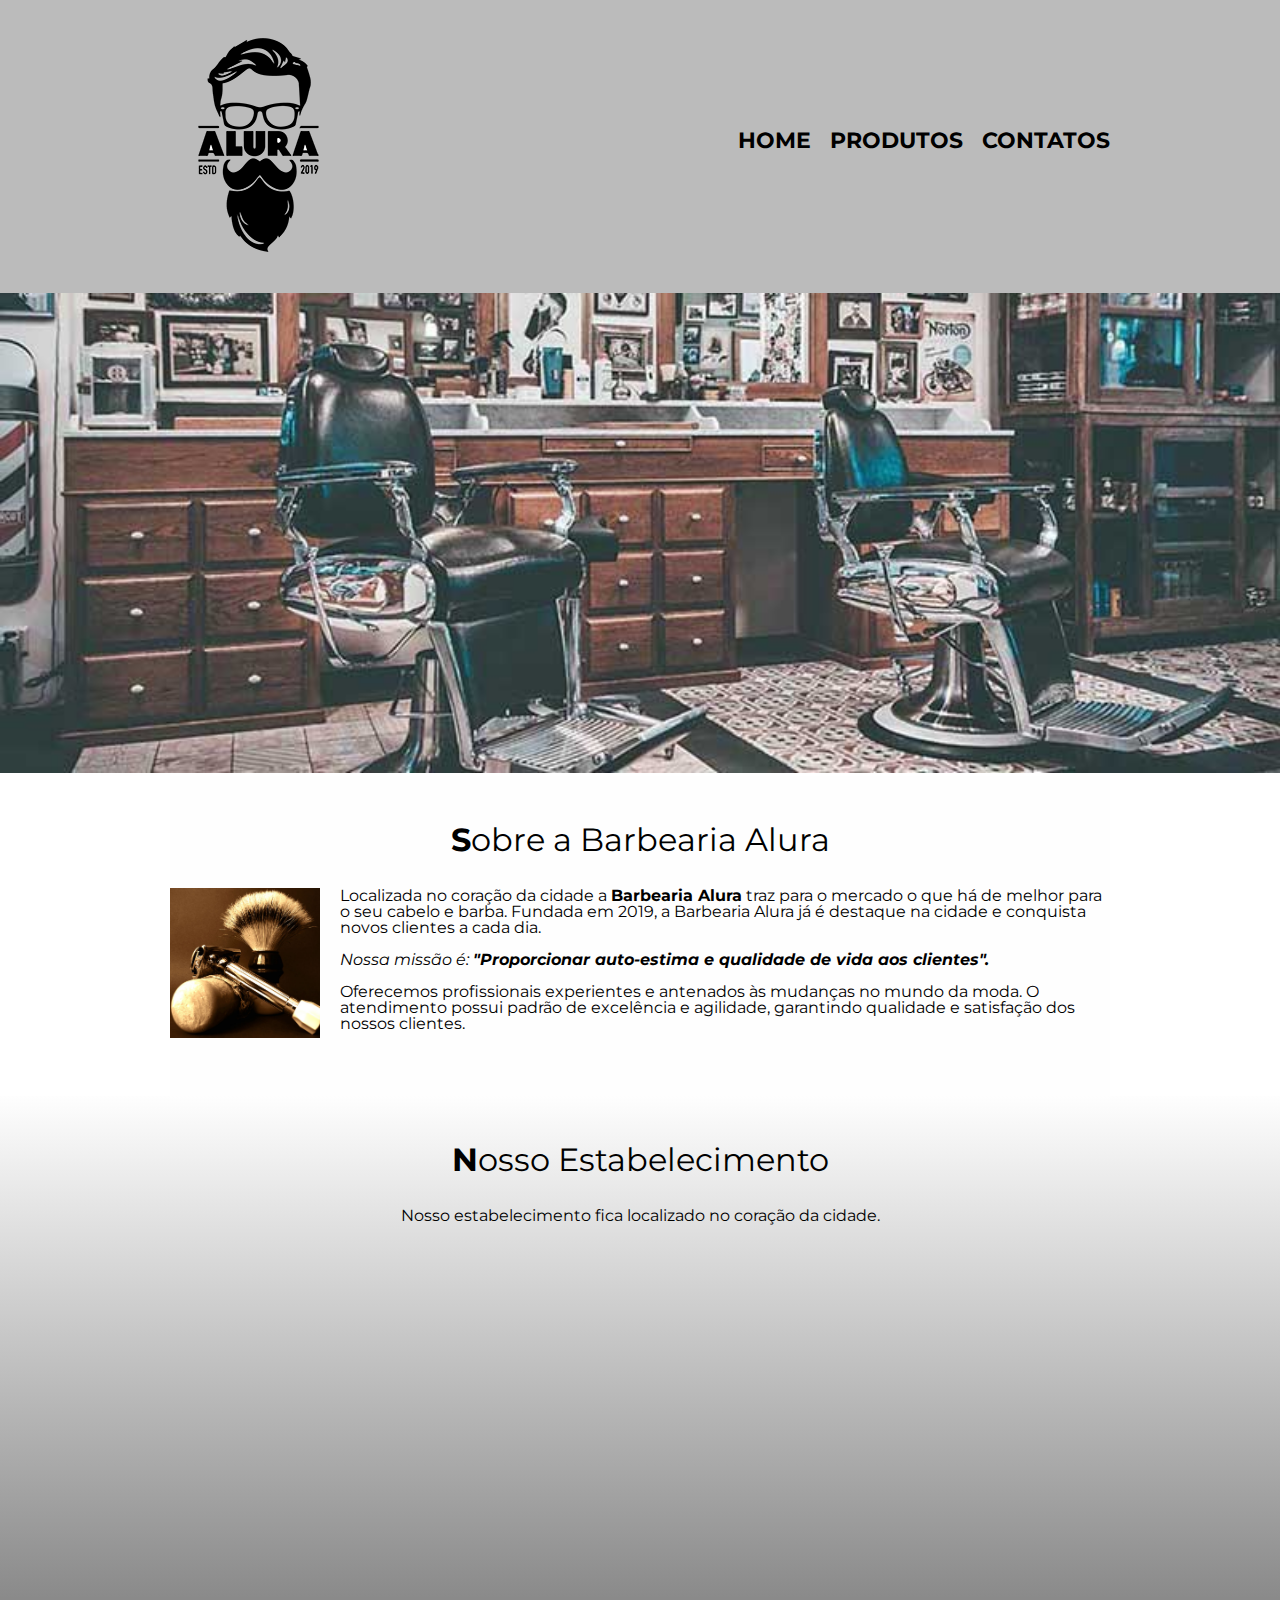
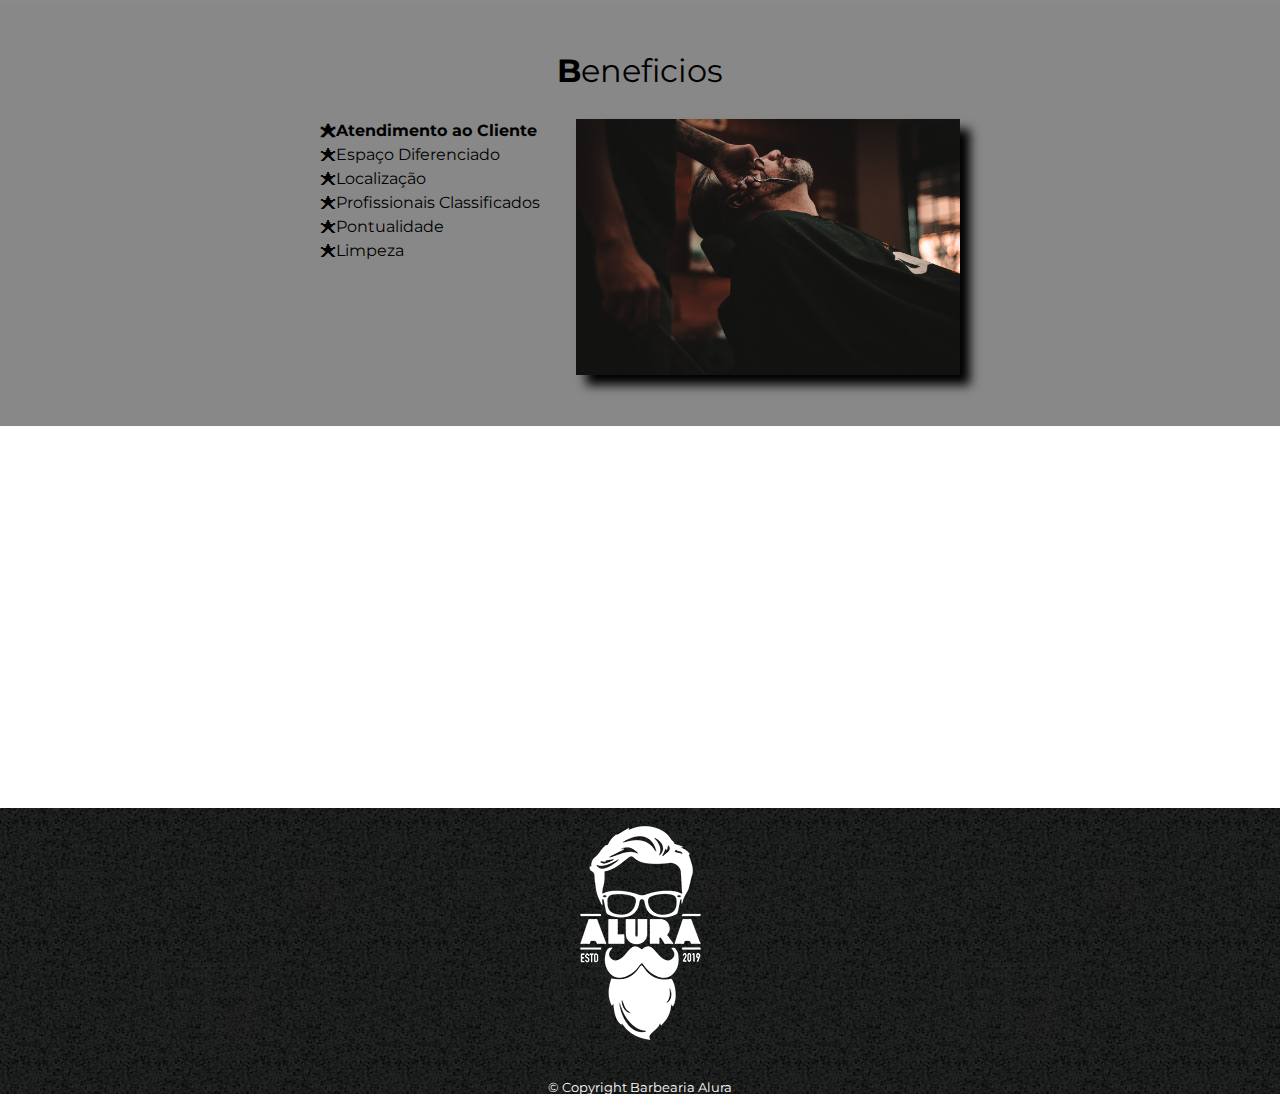
<file: index.html>
<!DOCTYPE html>

<html lang="pt-br">
    <head>
        <meta charset="UTF-8">
        <meta name="viewport" content="width=device-width">
       <title>Barbearia Alura</title>

       
       <link rel="stylesheet" href="reset.css">
       <link rel="stylesheet" href="style.css">
       <link href="https://fonts.googleapis.com/css2?family=Montserrat&display=swap" rel="stylesheet">
       
    </head>
        
    <body>
        <header>
            <div class="caixa">
            
                <h1><img src="imagens/logo.png"></h1>

                <nav>
                    <ul>
                        <li>
                            <a href="index.html">Home</a>
                        </li>
                        <li>
                            <a href="produtos.html">Produtos</a>
                        </li>
                        <li>
                            <a href="contato.html">Contatos</a>
                        </li>
                    </ul>
                </nav>
            
            </div>
        
        </header>

        <img class="banner" src="imagens/banner.jpg" alt="banner barbearia alura">

        <main>
            
            <section class="principal">
            
                <h2 class="titulo-principal">Sobre a Barbearia Alura</h2>

                <img class="utensilios" src="imagens/utensilios.jpg" alt="Utensilios de barbeiro.">
                
                <p>Localizada no coração da cidade a <strong>Barbearia Alura</strong> traz para o mercado o que há de melhor para o seu cabelo e barba.
                Fundada em 2019, a Barbearia Alura já é destaque na cidade e conquista novos clientes a cada dia.</p>
                
                <p id="missao"><em>Nossa missão é: <strong>"Proporcionar auto-estima e qualidade de vida aos clientes".</strong></em></p>
                
                <p>Oferecemos profissionais experientes e antenados às mudanças no mundo da moda.
                O atendimento possui padrão de excelência e agilidade, garantindo qualidade e satisfação dos nossos clientes.</p>
            
            </section>
                
            <section class="mapa">
                <h3 class="titulo-principal">Nosso Estabelecimento</h3>
                <p>Nosso estabelecimento fica localizado no coração da cidade.</p>

                <div class="mapa-conteudo">
                    <iframe src="https://www.google.com/maps/embed?pb=!1m18!1m12!1m3!1d15885917.820715714!2d-55.44984728009045!3d-13.57248445514653!2m3!1f0!2f0!3f0!3m2!1i1024!2i768!4f13.1!3m3!1m2!1s0x94ce5a2b2ed7f3a1%3A0xab35da2f5ca62674!2sAlura%20-%20Escola%20Online%20de%20Tecnologia!5e0!3m2!1spt-BR!2sbr!4v1690307158389!5m2!1spt-BR!2sbr" width="100%" height="300" style="border:0;" allowfullscreen="" loading="lazy" referrerpolicy="no-referrer-when-downgrade"></iframe>
                </div>
            </section>
           
            <section class="beneficios">
                
                <h3 class="titulo-principal">Beneficios</h3>

                <div class="conteudo-beneficios">
                    <ul class="lista-beneficios">
                        <li class="itens">Atendimento ao Cliente</li>
                        <li class="itens">Espaço Diferenciado</li>
                        <li class="itens">Localização</li>
                        <li class="itens">Profissionais Classificados</li>
                        <li class="itens">Pontualidade</li>
                        <li class="itens">Limpeza</li>
                    </ul><img class="imagem-beneficios" src="imagens/beneficios.jpg">
                    
                    
                </div>
            
            </section>

<div class="video">
    <iframe width="100%" height="315" src="https://www.youtube.com/embed/wcVVXUV0YUY" title="YouTube video player" frameborder="0" allow="accelerometer; autoplay; clipboard-write; encrypted-media; gyroscope; picture-in-picture; web-share" allowfullscreen></iframe>
</div>

        </main>

        <footer>
            <img src="imagens/logo-branco.png">
            <p class="copyright">&copy; Copyright Barbearia Alura</p>
        </footer>

    </body>

</html>
</file>
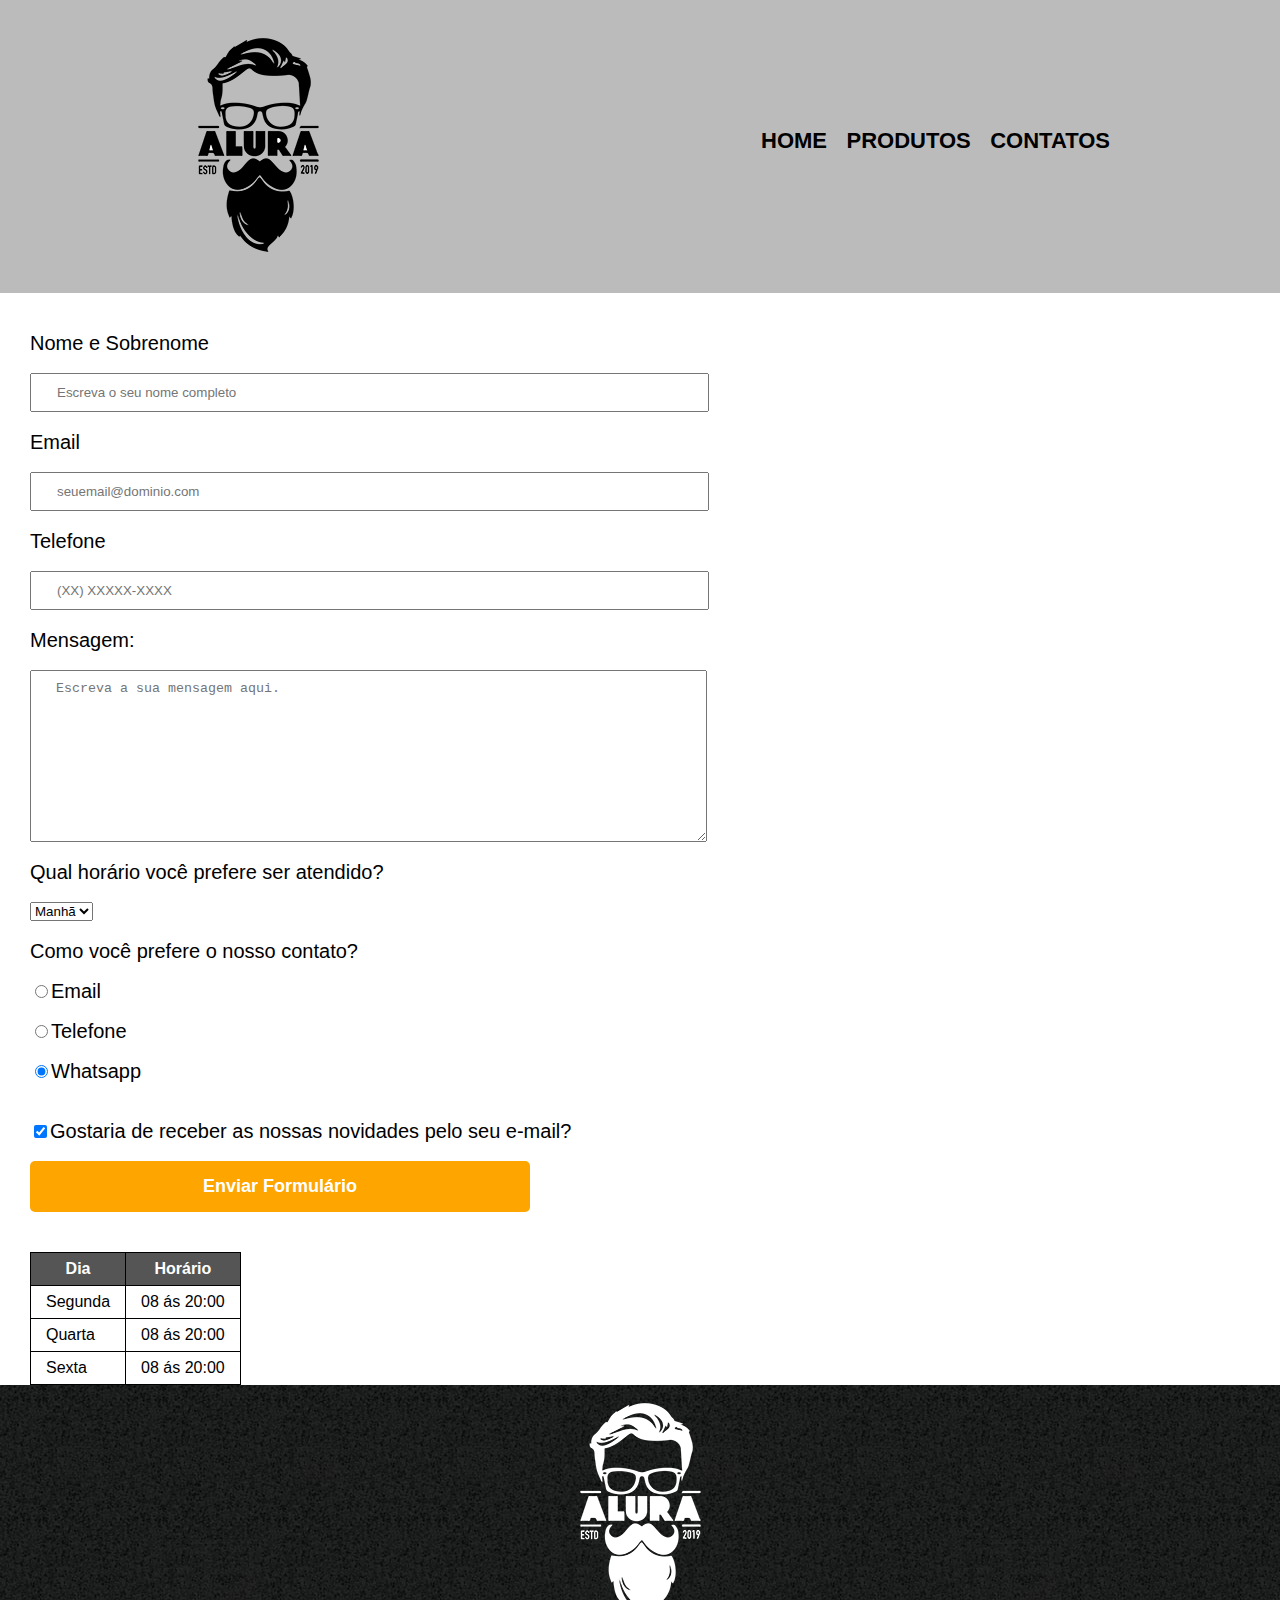
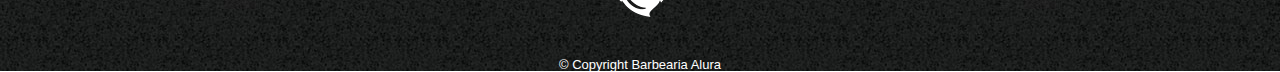
<file: contato.html>
<!DOCTYPE html>
<html>
    <head>
        <meta charset="UTF-8">
        <title>Contato - Barbearia Alura</title>

        <link rel="stylesheet" href="reset.css">
        <link rel="stylesheet" href="style.css">
    </head>

    <body>
        
        <header>
            <div class="caixa">
                <h1><img src="imagens/logo.png" alt="Logo da Barbearia Alura"></h1>
                <nav>
                    <ul>
                        <li><a href="index.html">Home</a></li>
                        <li><a href="produtos.html">Produtos</a></li>
                        <li><a href="contato.html">Contatos</a></li>
                    </ul>
                </nav>
            </div>
        </header>
        <main style="padding: 0 0 0 30px;">
            <form action="">
                <label for="nomesobrenome">Nome e Sobrenome</label>
                <input id="nomesobrenome" type="text" class="input-padrao" required placeholder="Escreva o seu nome completo">

                <label for="email">Email</label>
                <input id="email" type="email" class="input-padrao" required placeholder="seuemail@dominio.com">

                <label for="telefone">Telefone</label>
                <input id="telefone" type="tel" class="input-padrao" required placeholder="(XX) XXXXX-XXXX">

                <label for="mensagem">Mensagem:</label>
                <textarea id="mensagem" cols="70" rows="10" class="input-padrao" required placeholder="Escreva a sua mensagem aqui."></textarea>

                <fieldset class="horario">
                    <legend>Qual horário você prefere ser atendido?</legend>
                    <select>
                        <option>Manhã</option>
                        <option>Tarde</option>
                        <option>Noite</option>
                    </select>
                </fieldset>
                
                <fieldset>
                    <legend>Como você prefere o nosso contato?</legend>
                    <label for="radio-email"><input type="radio" value="email" id="radio-email" name="contato">Email</label>
                    
                    
                    <label for="radio-telefone"><input type="radio" value="telefone" id="radio-telefone" name="contato">Telefone</label>
                    
                    <label for="radio-whatsapp"><input type="radio" value="whatsapp" id="radio-whatsapp" name="contato" checked>Whatsapp</label>
                    
                </fieldset>

                <label class="checkbox"><input type="checkbox" checked>Gostaria de receber as nossas novidades pelo seu e-mail?</label>
                

                <input class="enviar" type="submit" value="Enviar Formulário">


            </form>

            <table>
                <thead>
                    <tr>
                        <th>Dia</th>
                        <th>Horário</th>
                    </tr>
                </thead>
                <tbody>
                    <tr>
                        <td>Segunda</td>
                        <td>08 ás 20:00</td>
                    </tr>
                    <tr>
                        <td>Quarta</td>
                        <td>08 ás 20:00</td>
                    </tr>
                    <tr>
                        <td>Sexta</td>
                        <td>08 ás 20:00</td>
                </tbody>
            </table>
        </main>
        
        <footer>
            <img src="imagens/logo-branco.png" alt="Logo da Barbearia Alura">
            <p class="copyright">&copy; Copyright Barbearia Alura</p>
        </footer>

    </body>
</html>
</file>
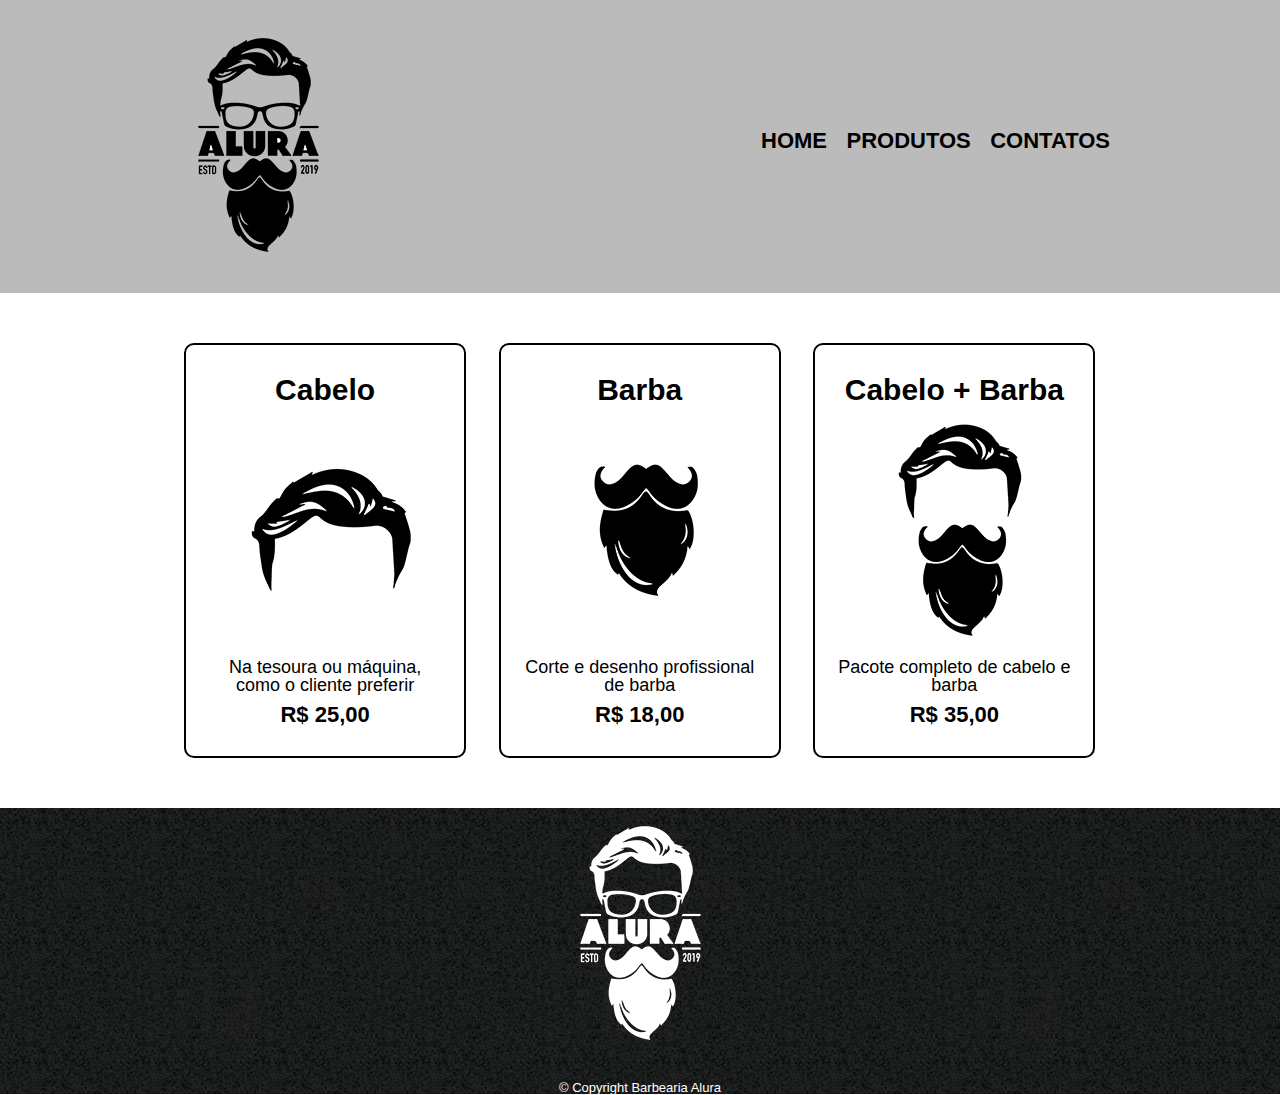
<file: produtos.html>
<!DOCTYPE html>
<html lang="pt-br">
    <head>
        <meta charset="UTF-8">
        <title>Produtos - Barbearia Alura</title>
       
        <link rel="stylesheet" href="reset.css">
        <link rel="stylesheet" href="style.css">
       
    </head>
    <body>
        <header>
            <div class="caixa">
                <h1><img src="imagens/logo.png" alt=""></h1>
                <nav>
                    <ul>
                        <li><a href="index.html">Home</a></li>
                        <li><a href="produtos.html">Produtos</a></li>
                        <li><a href="contato.html">Contatos</a></li>
                    </ul>
                </nav>
            </div>
        </header>

        <main>
            <ul class="produtos">
                <li>
                    <h2>Cabelo</h2>
                    <img src="imagens/cabelo.jpg">
                    <p class="produtos-descricao">Na tesoura ou máquina, como o cliente preferir</p>
                    <p class="produtos-preco">R$ 25,00</p>
                </li>
                <li>
                    <h2>Barba</h2>
                    <img src="imagens/barba.jpg">
                    <p class="produtos-descricao">Corte e desenho profissional de barba</p>
                    <p class="produtos-preco">R$ 18,00</p>
                </li>
                <li>
                    <h2>Cabelo + Barba</h2>
                    <img src="imagens/cabelo+barba.jpg">
                    <p class="produtos-descricao">Pacote completo de cabelo e barba</p>
                    <p class="produtos-preco">R$ 35,00</p>
                </li>
            </ul>
        </main>
        <footer>
            <img src="imagens/logo-branco.png">
            <p class="copyright">&copy; Copyright Barbearia Alura</p>
        </footer>
    </body>
</html>
</file>
<file: style.css>
body {
    font-family: 'Montserrat', sans-serif;
    background: linear-gradient
}

header {
    background: #BBBBBB;
    padding: 20px 0;
}

.caixa {
    width: 940px;
    position: relative;
    margin: 0 auto;
}

nav {
    position: absolute;
    top: 110px;
    right: 0;
}

nav li {
    display: inline;
    margin: 0 0 0 15px;
}

nav a {
    text-decoration: none;
    color: #000000;
    text-transform: uppercase;
    font-weight: bold;
    font-size: 22px;
}

nav a:hover {
    color: #C78C19;
    text-decoration: underline;
}

.produtos {
    width: 940px;
    margin: 0 auto;
    padding: 50px 0;
}

.produtos li {
    display: inline-block;
    text-align: center;
    width: 30%;
    vertical-align: top;
    margin: 0 1.5%;
    padding: 30px 20px;
    box-sizing: border-box;
    border: 2px solid #000000;
    border-radius: 10px;
}

.produtos li:hover {
    border-color:#C78C19;
}

.produtos li:hover h2 {
    font-size: 34px;
}

.produtos li:active {
    border-color: #088C19;    
}

.produtos h2 {
    font-size: 30px;
    font-weight: bold;
}

.produtos-descricao {
    font-size: 18px;
}

.produtos-preco {
    font-size: 22px;
    font-weight: bold;
    margin-top: 10px;
}

footer {
    background: url(imagens/bg.jpg);
    text-align: center;
}

.copyright {
    color: #FFFFFF;
    margin: 20px 0 0;
    font-size: 13px;
}

main {
    
}

form { 
    margin: 40px 0;
}
form label, form legend {
    display: block;
    font-size: 20px;
    margin: 0 0 20px;
}

.input-padrao {
    display: block;
    margin: 0 0 20px;
    padding: 10px 25px;
    width: 50%;
}

.checkbox {
    margin: 20px 0;
}

.horario {
    margin: 20px 0;
}

.enviar {
    width: 40%;
    padding: 15px 0;
    background: orange;
    color: white;
    font-weight: bold;
    font-size: 18px;
    border: none;
    border-radius: 5px;
    transition: 1s all;
    cursor: pointer;
    
}

.enviar:hover {
    background: darkorange;
    transform: scale(1.2);
}

thead {
    background: #555555;
    color: white;
    font-weight: bold;
}

td, th {
    border: 1px solid black;
    padding: 8px 15px;
}

/* Esse é o css do index */

.banner {
    width: 100%;
}

.titulo-principal {
    text-align: center;
    font-size: 2em;
    margin: 0 0 1em;
    clear: left;
}

.titulo-principal:first-letter {
    font-weight: bold;
}

.principal {
    padding: 3em 0;
    background: #FEFEFE;
    width: 940px;
    margin: 0 auto;
}

.principal p { 
    margin: 0 0 1em;
}

.principal strong {
    font-weight: bold;
}

.principal em {
    font-style: italic;
}

.mapa {
    padding: 3em 0;
    background: linear-gradient(#FEFEFE, #888888);
}

.mapa-conteudo {
    width: 940px;
    margin: 0 auto;
}

.mapa p {
    margin: 0 0 2em;
    text-align: center;
}

.beneficios {
    padding: 3em 0;
    background: #888888;
}

.conteudo-beneficios {
    width: 640px;
    margin: 0 auto;
}

.lista-beneficios {
    display: inline-block;
    width: 40%;
    vertical-align: top;
}

.itens {
    line-height: 1.5;
}

.itens:before {
    content: "🟊";
}

.itens:first-child {
    font-weight: bold;
}

.utensilios {
    width: 150px;
    float: left;
    margin: 0 20px 20px 0;
}

.imagem-beneficios {
    width: 60%;
    transition: 400ms;
    box-shadow: 10px 10px 10px #000000;
}

.imagem-beneficios:hover {
    opacity: 0.3;
}

.video {
    width: 560px;
    margin: 2em auto;
}

@media screen and (max-width: 480px) {
       .caixa, .produtos, .principal, .mapa-conteudo, .conteudo-beneficios, .video {
        width: auto;
       }

       nav {
        position: static;
       }

       h1 {
        text-align: center;
       }

       .lista-beneficios, .imagem-beneficios {
        width: 100%;
       }
}
</file>
